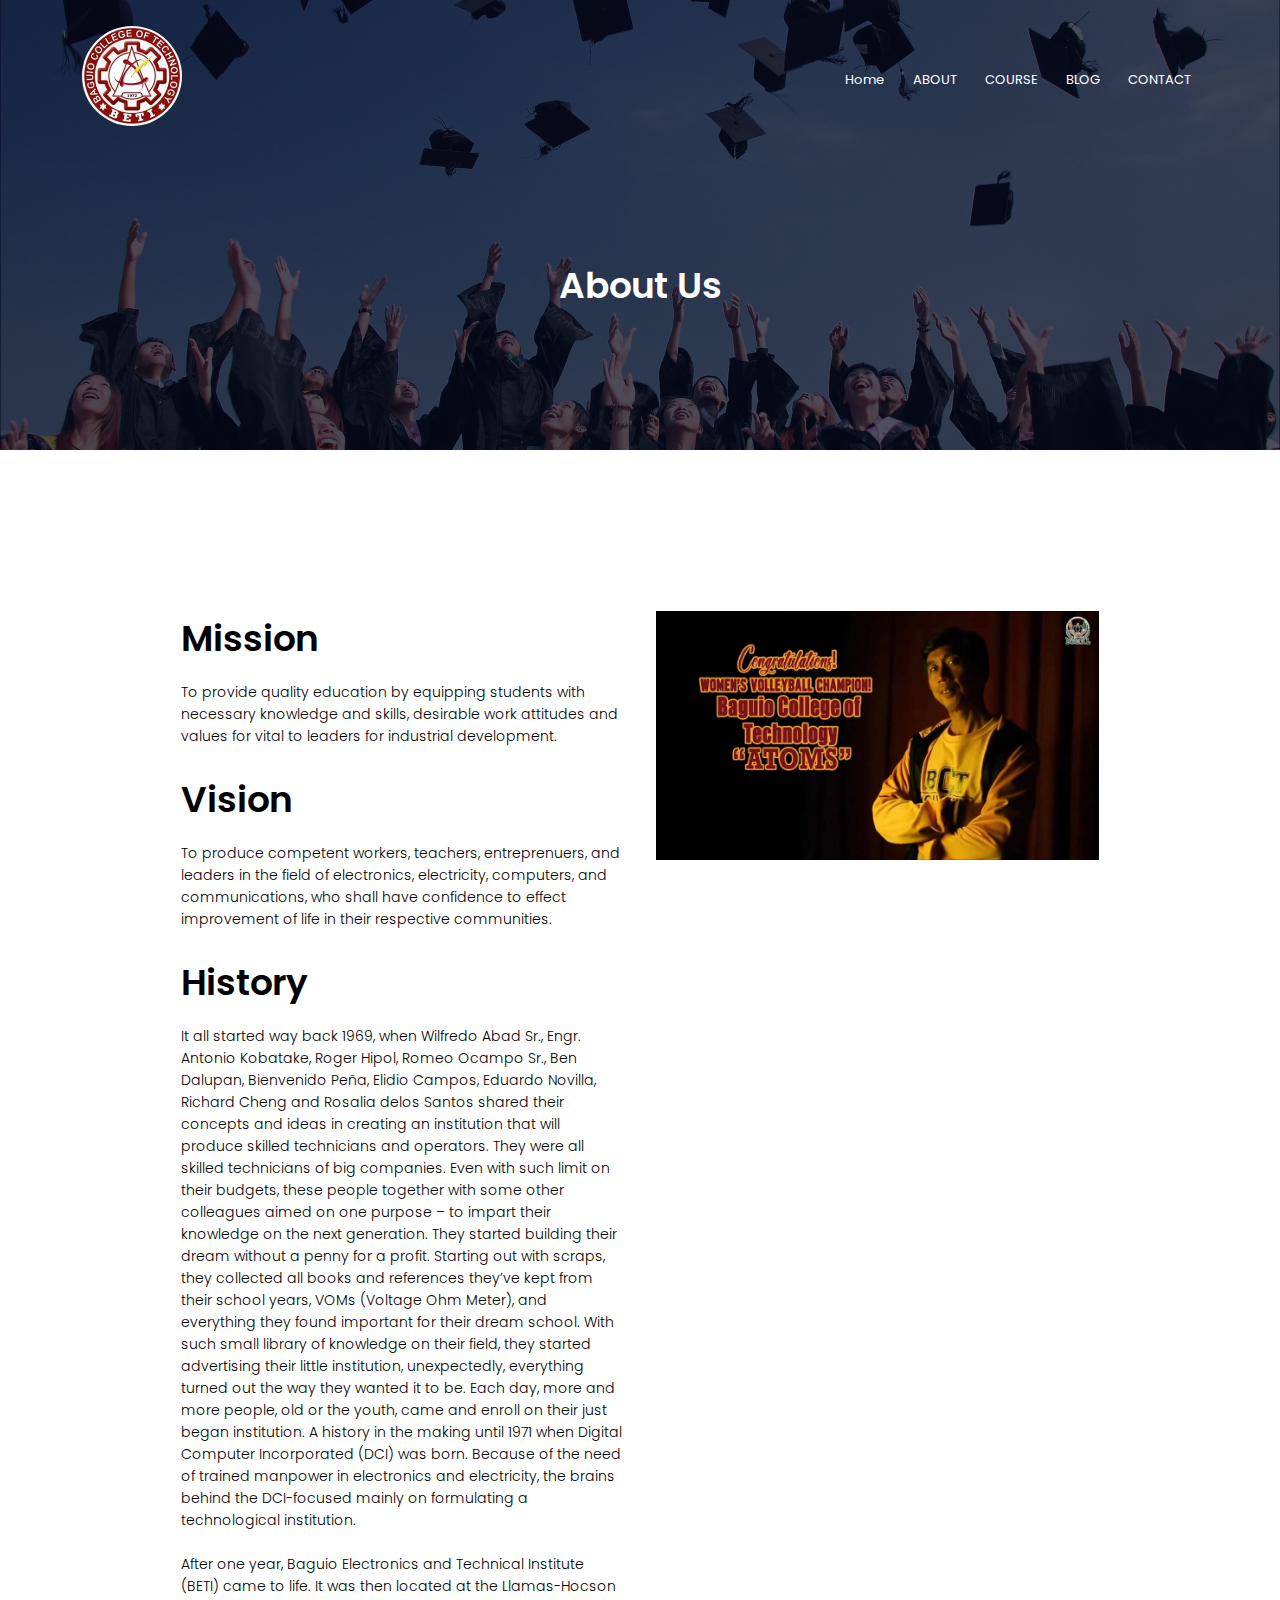
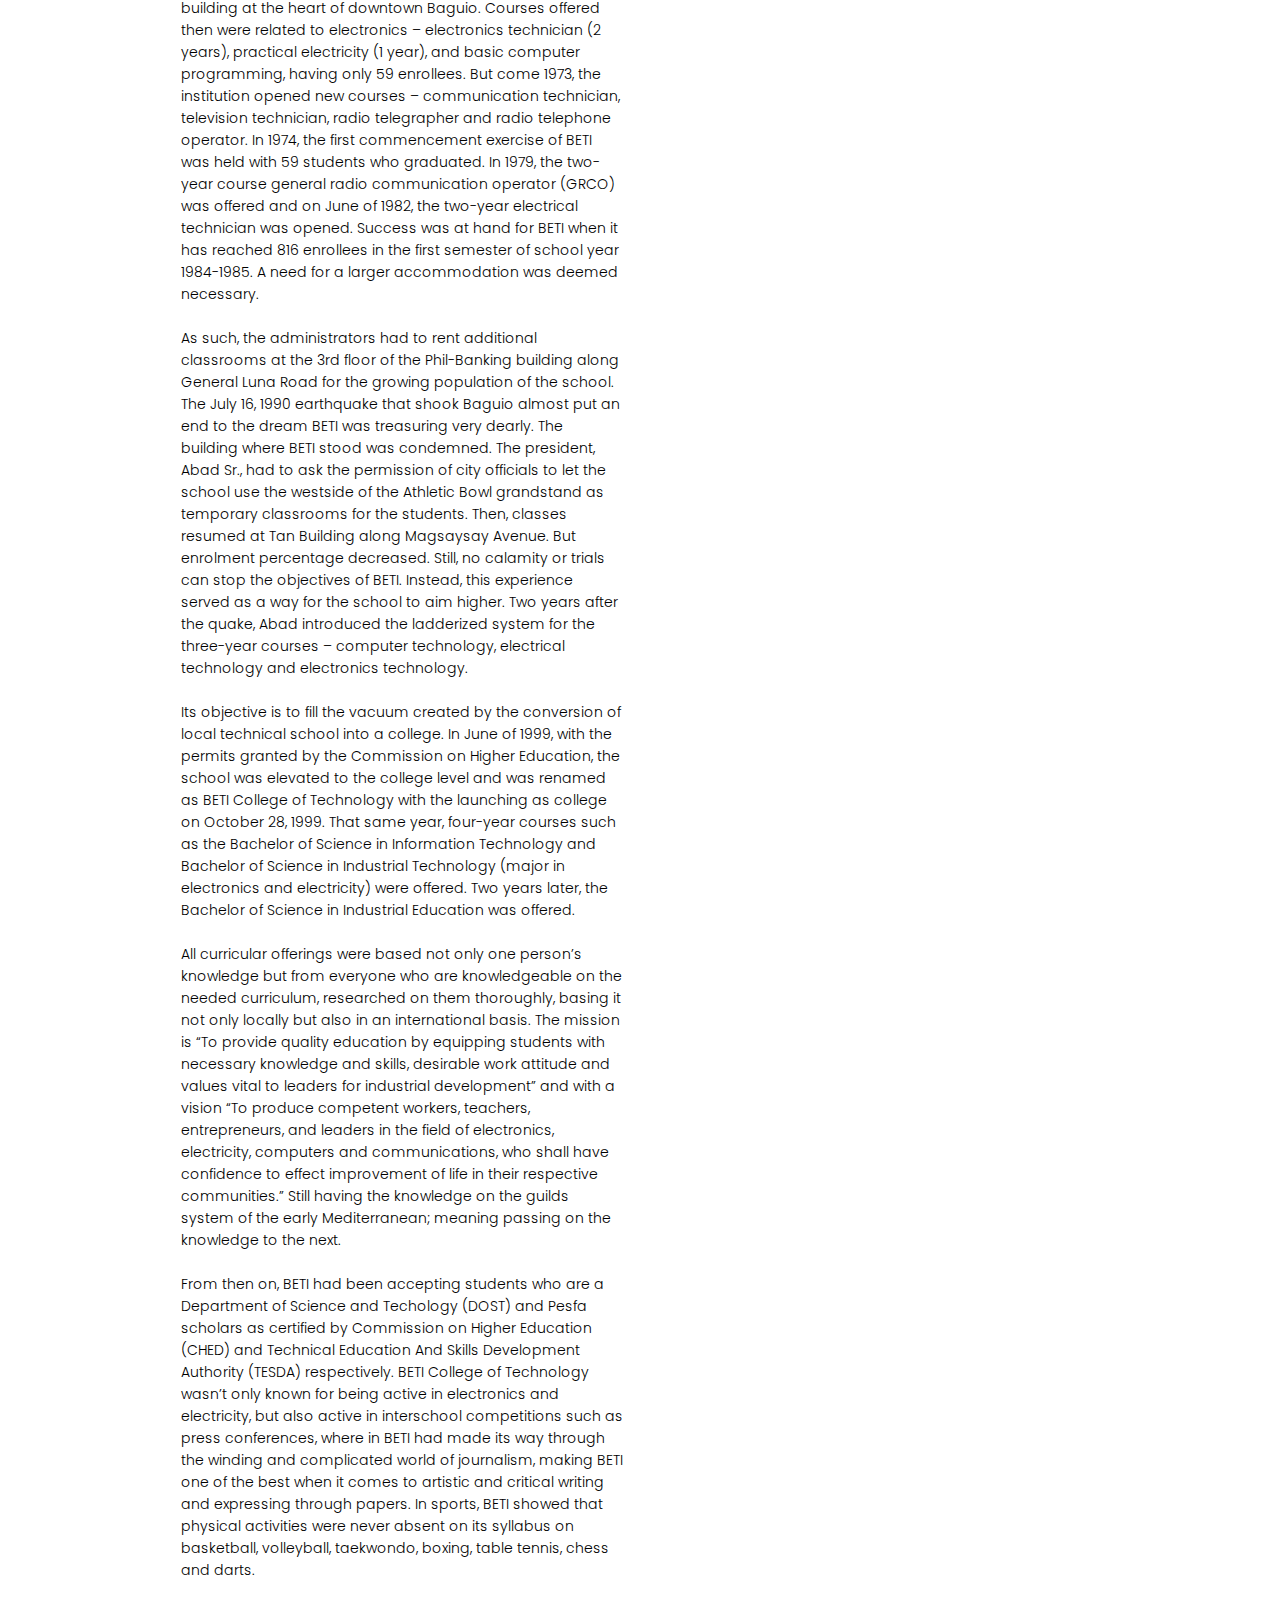
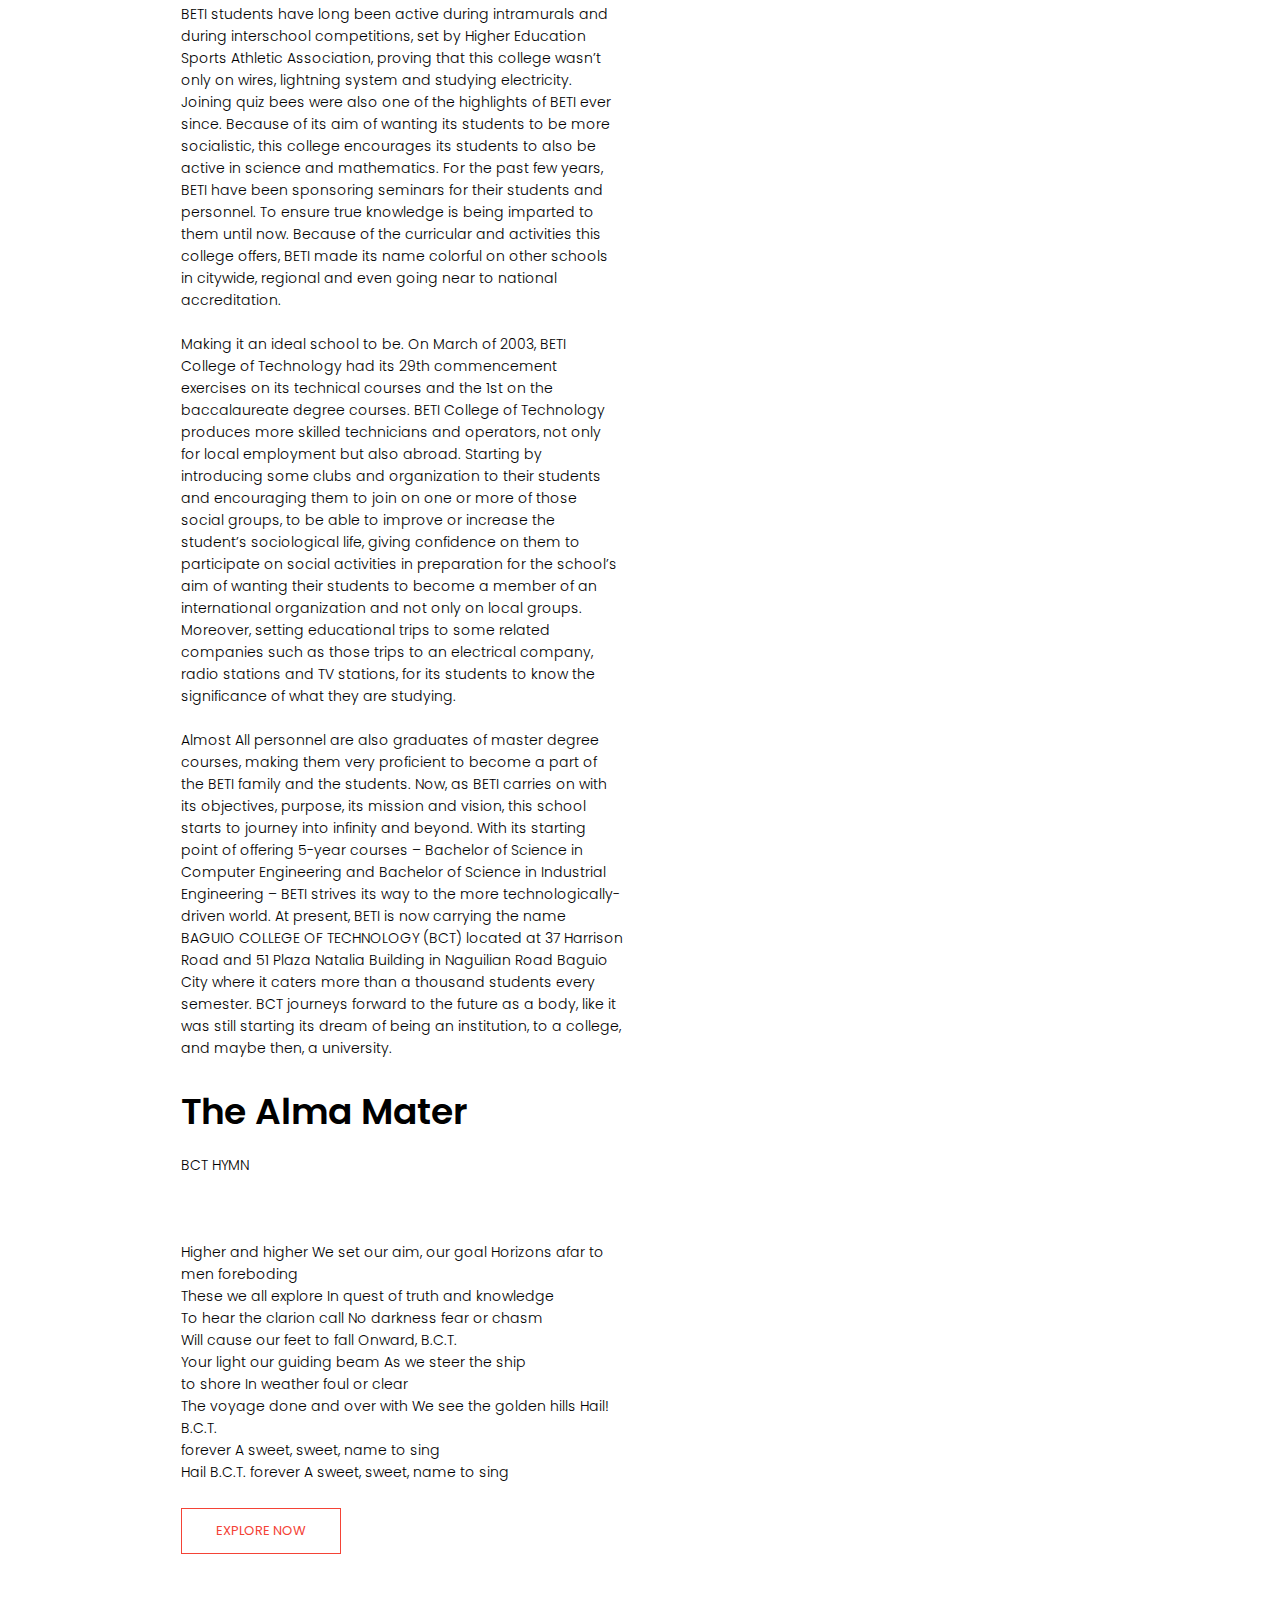
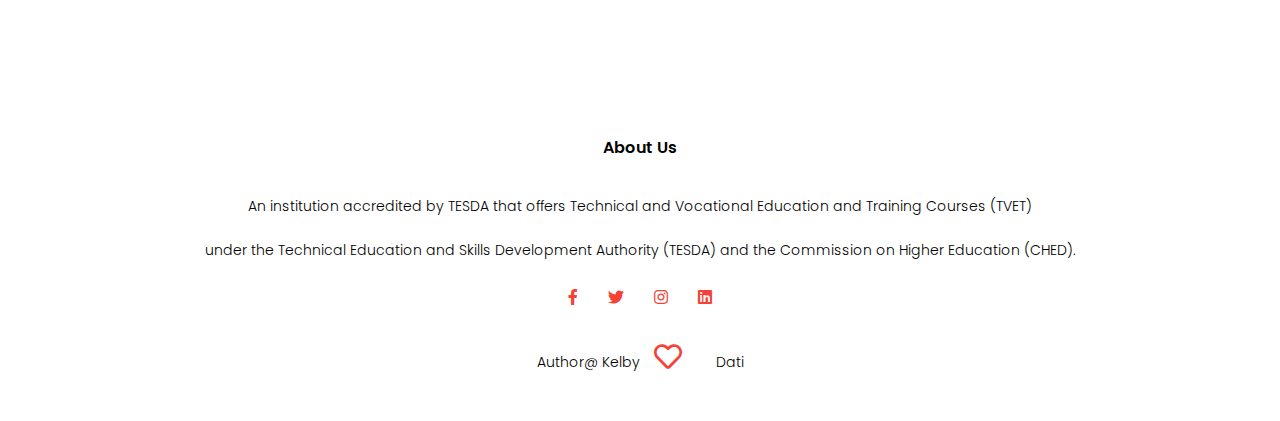
<file: about.html>
<!DOCTYPE html>
<html lang="en">
    <!--@ Author Kelby Dati-->
<head>
    <meta name="viewport" content="width=device-width, initial-scale=1.0">
    <title>High School Web Design</title>
    <link rel="stylesheet" href="style.css">
    <link rel="preconnect" href="https://fonts.gstatic.com">
<link href="https://fonts.googleapis.com/css2?family=Poppins:wght@100;200;300;400;600;700&display=swap" rel="stylesheet">
<link rel="stylesheet" href="https://cdnjs.cloudflare.com/ajax/libs/font-awesome/5.15.3/css/all.min.css">
</head>
<body>
    <section class="sub-header">
        <nav>
            <a href="index.html"><img src="images/baguiobct.jpg"></a>
        <div class="nav-links" id="navLinks">
            <i class="fas fa-times" onclick="hideMenu()"></i>
            <ul>
                <li><a href="index.html">Home</a></li>
                <li><a href="about.html">ABOUT</a></li>
                <li><a href="Course.html">COURSE</a></li>
                <li><a href="blog.html">BLOG</a></li>
                <li><a href="contact.html">CONTACT</a></li>
            </ul>
        </div>
        <i class="fas fa-bars" onclick="showMenu()"></i>
        </nav>
        <h1>About Us</h1>
    </section>

<!--About Us Content-->

<section class="about-us">
    <div class="row">
        <div class="about-col">
            <h1>Mission</h1>
            <p>To provide quality education by equipping students with necessary knowledge and skills, desirable work attitudes and values for vital to leaders for industrial development.</p>
                <h1>Vision</h1>
                <p>To produce competent workers, teachers, entreprenuers, and leaders in the field of electronics, electricity, computers, and communications, who shall have confidence to effect improvement of life in their respective communities.</p>
                <h1>History</h1>
                <p>It all started way back 1969, when Wilfredo Abad Sr., Engr. Antonio Kobatake, Roger Hipol, Romeo Ocampo Sr., Ben Dalupan, Bienvenido Peña, Elidio Campos, Eduardo Novilla, Richard Cheng and Rosalia delos Santos shared their concepts and ideas in creating an institution that will produce skilled technicians and operators.

                    They were all skilled technicians of big companies. Even with such limit on their budgets, these people together with some other colleagues aimed on one purpose – to impart their knowledge on the next generation. They started building their dream without a penny for a profit. Starting out with scraps, they collected all books and references they’ve kept from their school years, VOMs (Voltage Ohm Meter), and everything they found important for their dream school.
                    
                    With such small library of knowledge on their field, they started advertising their little institution, unexpectedly, everything turned out the way they wanted it to be.
                    
                    Each day, more and more people, old or the youth, came and enroll on their just began institution.
                    
                    A history in the making until 1971 when Digital Computer Incorporated (DCI) was born. Because of the need of trained manpower in electronics and electricity, the brains behind the DCI-focused mainly on formulating a technological institution.<br><br> After one year, Baguio Electronics and Technical Institute (BETI) came to life. It was then located at the Llamas-Hocson building at the heart of downtown Baguio. Courses offered then were related to electronics – electronics technician (2 years), practical electricity (1 year), and basic computer programming, having only 59 enrollees. But come 1973, the institution opened new courses – communication technician, television technician, radio telegrapher and radio telephone operator.
                    
                    In 1974, the first commencement exercise of BETI was held with 59 students who graduated. In 1979, the two-year course general radio communication operator (GRCO) was offered and on June of 1982, the two-year electrical technician was opened. Success was at hand for BETI when it has reached 816 enrollees in the first semester of school year 1984-1985. A need for a larger accommodation was deemed necessary.<br><br> As such, the administrators had to rent additional classrooms at the 3rd floor of the Phil-Banking building along General Luna Road for the growing population of the school.
                    
                    The July 16, 1990 earthquake that shook Baguio almost put an end to the dream BETI was treasuring very dearly. The building where BETI stood was condemned. The president, Abad Sr., had to ask the permission of city officials to let the school use the westside of the Athletic Bowl grandstand as temporary classrooms for the students. Then, classes resumed at Tan Building along Magsaysay Avenue. But enrolment percentage decreased. Still, no calamity or trials can stop the objectives of BETI. Instead, this experience served as a way for the school to aim higher.
                    
                    Two years after the quake, Abad introduced the ladderized system for the three-year courses – computer technology, electrical technology and electronics technology.<br><br> Its objective is to fill the vacuum created by the conversion of local technical school into a college. In June of 1999, with the permits granted by the Commission on Higher Education, the school was elevated to the college level and was renamed as BETI College of Technology with the launching as college on October 28, 1999. That same year, four-year courses such as the Bachelor of Science in Information Technology and Bachelor of Science in Industrial Technology (major in electronics and electricity) were offered. Two years later, the Bachelor of Science in Industrial Education was offered.<br><br>
                    
                    All curricular offerings were based not only one person’s knowledge but from everyone who are knowledgeable on the needed curriculum, researched on them thoroughly, basing it not only locally but also in an international basis. The mission is “To provide quality education by equipping students with necessary knowledge and skills, desirable work attitude and values vital to leaders for industrial development” and with a vision “To produce competent workers, teachers, entrepreneurs, and leaders in the field of electronics, electricity, computers and communications, who shall have confidence to effect improvement of life in their respective communities.” Still having the knowledge on the guilds system of the early Mediterranean; meaning passing on the knowledge to the next.<br><br>
                    
                    From then on, BETI had been accepting students who are a Department of Science and Techology (DOST) and Pesfa scholars as certified by Commission on Higher Education (CHED) and Technical Education And Skills Development Authority (TESDA) respectively. BETI College of Technology wasn’t only known for being active in electronics and electricity, but also active in interschool competitions such as press conferences, where in BETI had made its way through the winding and complicated world of journalism, making BETI one of the best when it comes to artistic and critical writing and expressing through papers.
                    
                    In sports, BETI showed that physical activities were never absent on its syllabus on basketball, volleyball, taekwondo, boxing, table tennis, chess and darts.<br><br> BETI students have long been active during intramurals and during interschool competitions, set by Higher Education Sports Athletic Association, proving that this college wasn’t only on wires, lightning system and studying electricity. Joining quiz bees were also one of the highlights of BETI ever since. Because of its aim of wanting its students to be more socialistic, this college encourages its students to also be active in science and mathematics. For the past few years, BETI have been sponsoring seminars for their students and personnel. To ensure true knowledge is being imparted to them until now. Because of the curricular and activities this college offers, BETI made its name colorful on other schools in citywide, regional and even going near to national accreditation.<br><br> Making it an ideal school to be.
                    
                    On March of 2003, BETI College of Technology had its 29th commencement exercises on its technical courses and the 1st on the baccalaureate degree courses. BETI College of Technology produces more skilled technicians and operators, not only for local employment but also abroad. Starting by introducing some clubs and organization to their students and encouraging them to join on one or more of those social groups, to be able to improve or increase the student’s sociological life, giving confidence on them to participate on social activities in preparation for the school’s aim of wanting their students to become a member of an international organization and not only on local groups.
                    
                    Moreover, setting educational trips to some related companies such as those trips to an electrical company, radio stations and TV stations, for its students to know the significance of what they are studying. <br><br>Almost All personnel are also graduates of master degree courses, making them very proficient to become a part of the BETI family and the students. Now, as BETI carries on with its objectives, purpose, its mission and vision, this school starts to journey into infinity and beyond.
                    
                    With its starting point of offering 5-year courses – Bachelor of Science in Computer Engineering and Bachelor of Science in Industrial Engineering – BETI strives its way to the more technologically-driven world.
                    
                    At present, BETI is now carrying the name BAGUIO COLLEGE OF TECHNOLOGY (BCT) located at 37 Harrison Road and 51 Plaza Natalia Building in Naguilian Road Baguio City where it caters more than a thousand students every semester. BCT journeys forward to the future as a body, like it was still starting its dream of being an institution, to a college, and maybe then, a university.</p>
                    <h1>The Alma Mater</h1>
                    <p>BCT HYMN</p>
                    <br>
                    <p>Higher and higher
                        We set our aim, our goal
                        Horizons afar to men foreboding
                        <br>
                        These we all explore
                        In quest of truth and knowledge
                        <br>
                        To hear the clarion call
                        No darkness fear or chasm
                        <br>
                        Will cause our feet to fall
                        Onward, B.C.T.
                        <br>
                        Your light our guiding beam
                        As we steer the ship <br>to shore
                        In weather foul or clear
                        <br>
                        The voyage done and over with
                        We see the golden hills
                        Hail! B.C.T. <br>forever
                        A sweet, sweet, name to sing
                        <br>
                        Hail B.C.T. forever
                        A sweet, sweet, name to sing</p>
                <a href="" class="hero-btn red-btn">EXPLORE NOW</a>
        </div>
        <div class="about-col">
            <img src="images/for about.jpg">
        </div>
    </div>
</section>





<!--Footer-->
<section class="footer">
    <h4>About Us</h4>
    <p>An institution accredited by TESDA that offers Technical and Vocational Education and Training Courses (TVET)<br><br>
        under the Technical Education and Skills Development Authority (TESDA) and the Commission on Higher Education (CHED).
    </p>
    <div class="icons">
        <i class="fab fa-facebook-f"></i>
        <i class="fab fa-twitter"></i>
        <i class="fab fa-instagram"></i>
        <i class="fab fa-linkedin"></i>
    </div>
    <p>Author@ Kelby  <i class="far fa-heart"></i> Dati</p>
</section>






<!--java script-->
<script src="java/javasc_code.js">

</script>
    
    
</body>
</html>
</file>
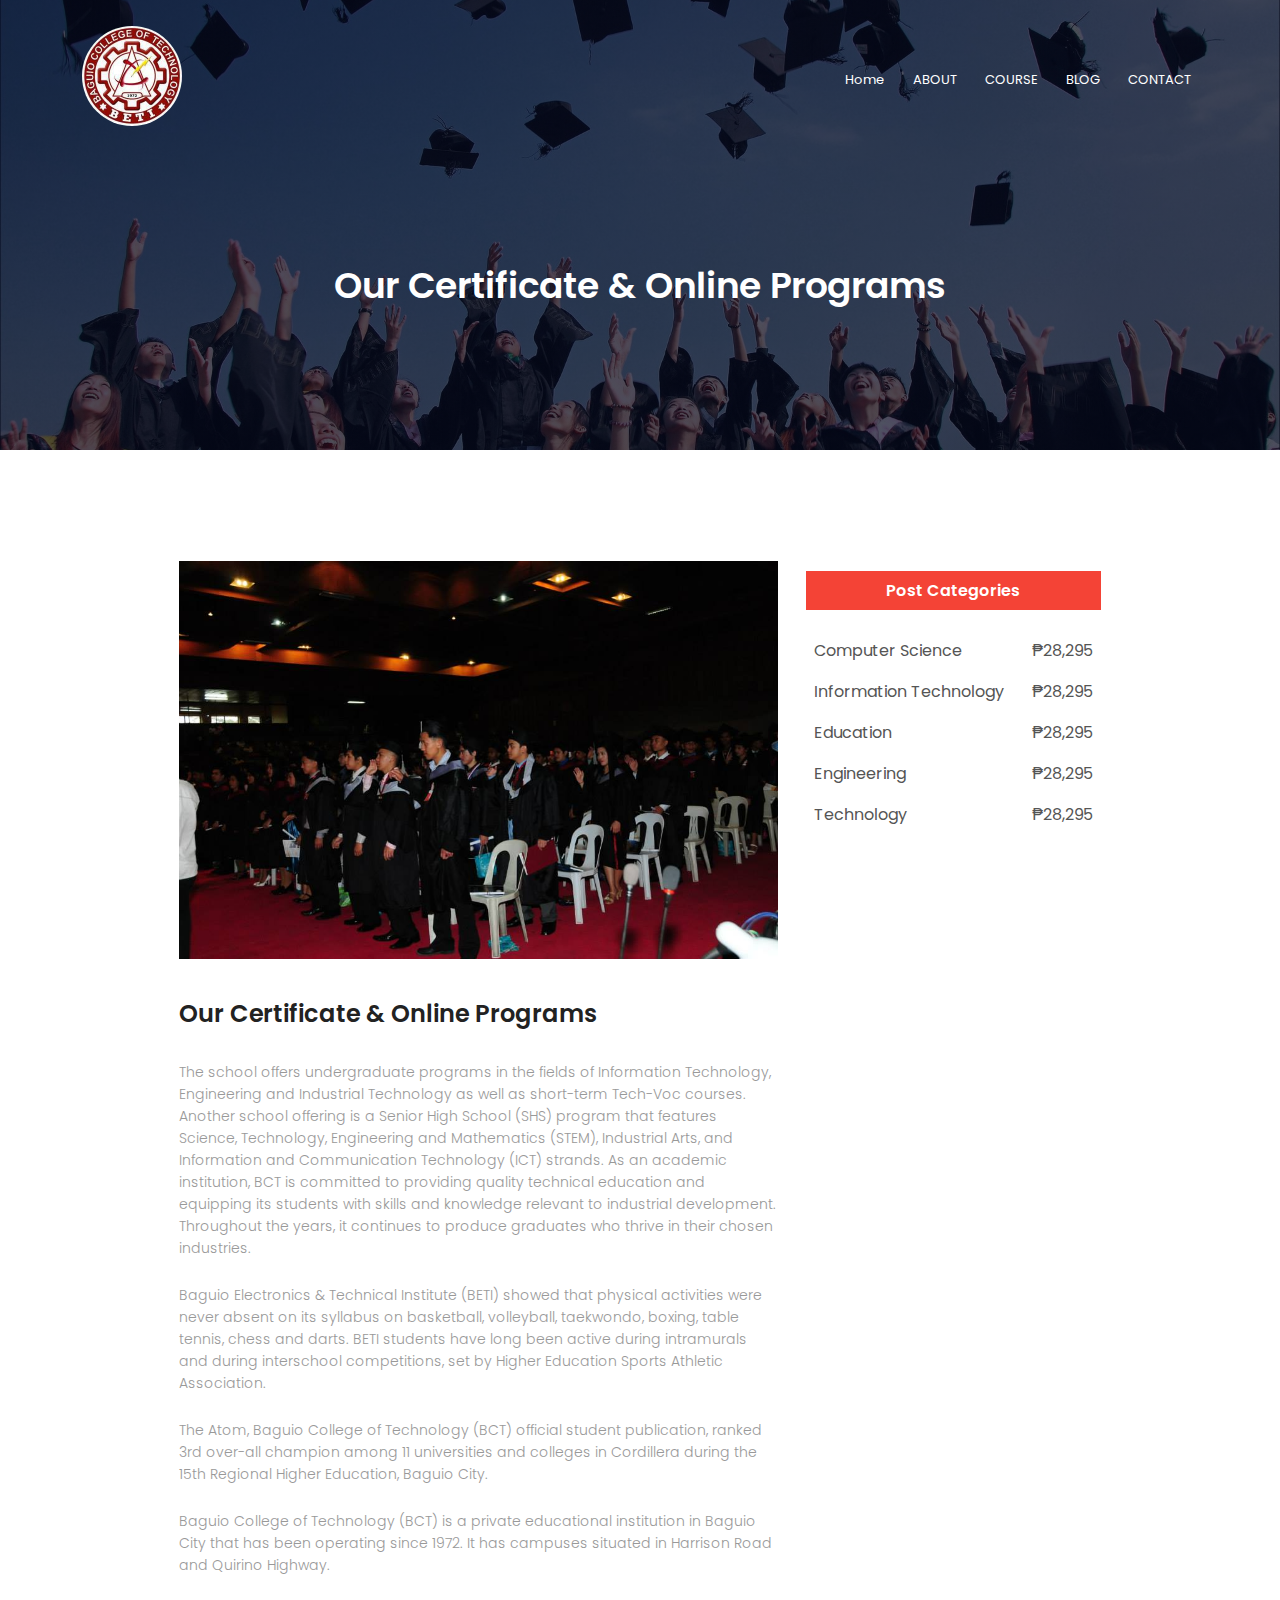
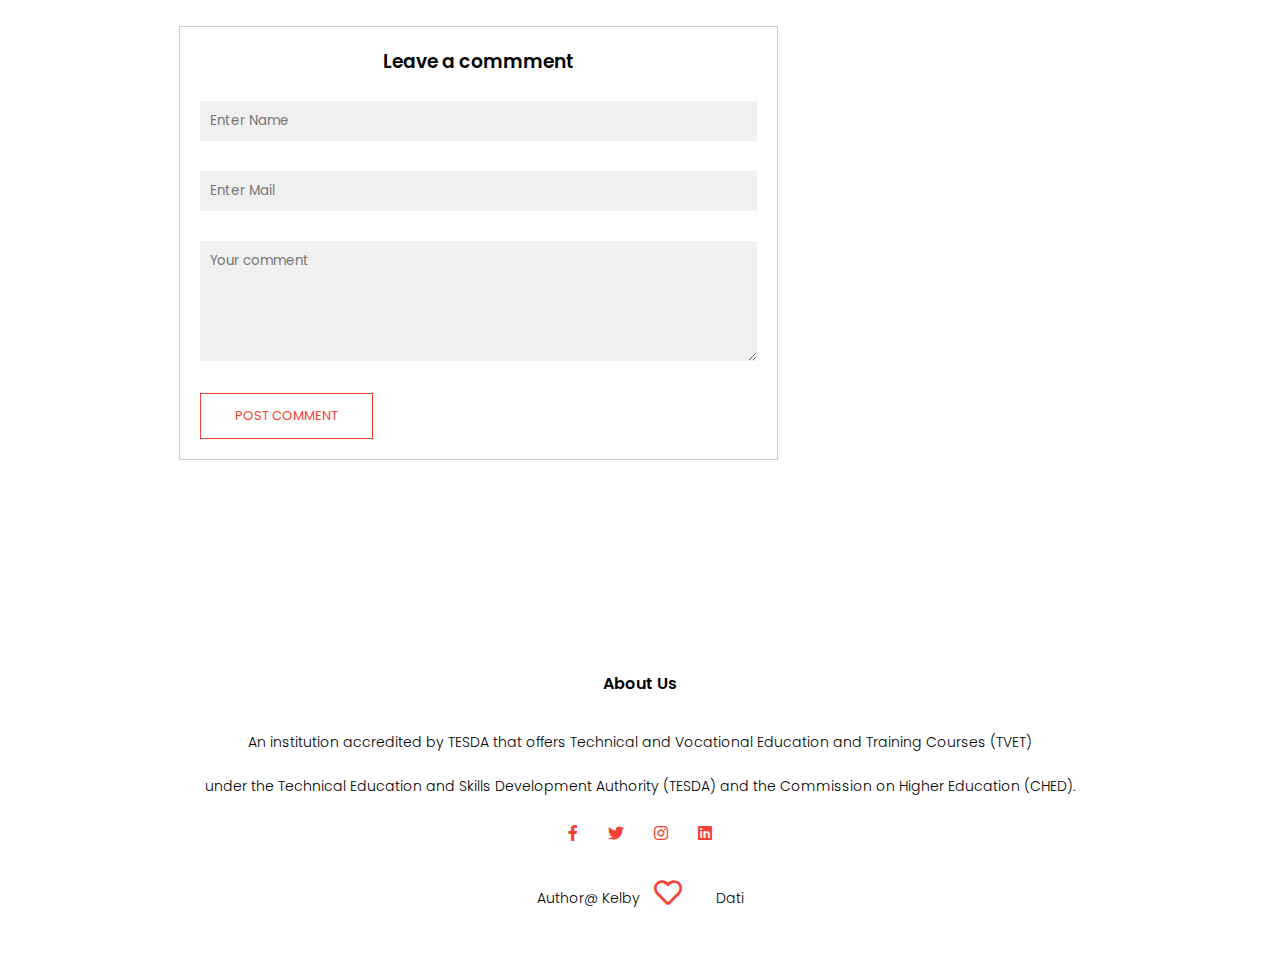
<file: blog.html>
<!DOCTYPE html>
<html lang="en">
    <!--@ Author Kelby Dati-->
<head>
    <meta name="viewport" content="width=device-width, initial-scale=1.0">
    <title>High School Web Design</title>
    <link rel="stylesheet" href="style.css">
    <link rel="preconnect" href="https://fonts.gstatic.com">
<link href="https://fonts.googleapis.com/css2?family=Poppins:wght@100;200;300;400;600;700&display=swap" rel="stylesheet">
<link rel="stylesheet" href="https://cdnjs.cloudflare.com/ajax/libs/font-awesome/5.15.3/css/all.min.css">
</head>
<body>
    <section class="sub-header">
        <nav>
            <a href="index.html"><img src="images/baguiobct.jpg"></a>
        <div class="nav-links" id="navLinks">
            <i class="fas fa-times" onclick="hideMenu()"></i>
            <ul>
                <li><a href="index.html">Home</a></li>
                <li><a href="about.html">ABOUT</a></li>
                <li><a href="Course.html">COURSE</a></li>
                <li><a href="blog.html">BLOG</a></li>
                <li><a href="contact.html">CONTACT</a></li>
            </ul>
        </div>
        <i class="fas fa-bars" onclick="showMenu()"></i>
        </nav>
        <h1>Our Certificate & Online Programs</h1>
    </section>

<!--blog page content-->

<section class="blog-content">
<div class="row">
    <div class="blog-left">
        <img src="images/graduation pic.jpg">
        <h2>Our Certificate & Online Programs</h2>
        <p>The school offers undergraduate programs in the fields of Information Technology, Engineering and Industrial Technology as well as short-term Tech-Voc courses. 
            Another school offering is a Senior High School (SHS) program that features Science, Technology, Engineering and Mathematics (STEM), Industrial Arts, 
            and Information and Communication Technology (ICT) strands. As an academic institution, BCT is committed to providing quality technical education and equipping its students 
            with skills and knowledge relevant to industrial development. 
            Throughout the years, it continues to produce graduates who thrive in their chosen industries.</p>
            <br>
            <p>Baguio Electronics & Technical Institute (BETI) showed that physical activities were never absent on its syllabus on basketball, volleyball, taekwondo, boxing, table tennis, 
                chess and darts. BETI students have long been active during intramurals and during interschool competitions, set by Higher Education Sports Athletic Association.</p>
                <br>
                <p>The Atom, Baguio College of Technology (BCT) official student publication, ranked 3rd over-all champion among 11 universities and 
                    colleges in Cordillera during the 15th Regional Higher Education, Baguio City.</p>
                    <br>
                    <p>Baguio College of Technology (BCT) is a private educational institution in Baguio City that has been operating since 1972. 
                        It has campuses situated in Harrison Road and Quirino Highway.</p>
<div class="comment-box">
    <h3>Leave a commment</h3>

    <form class="comment-form">
        <input type="text" placeholder="Enter Name">
        <input type="email" placeholder="Enter Mail">
        <textarea  rows="5" placeholder="Your comment"></textarea>
        <button type="submit" class="hero-btn red-btn">POST COMMENT</button>
    </form>
</div>


    </div>
    <div class="blog-right">
        <h3>Post Categories</h3>
        <div>
            <span>Computer Science</span>
            <span>₱28,295</span>
        </div>
        <div>
            <span>Information Technology</span>
            <span>₱28,295</span>
        </div>
        <div>
            <span>Education</span>
            <span>₱28,295</span>
        </div>
        <div>
            <span>Engineering</span>
            <span> ₱28,295
            </span>
        </div>
        <div>
            <span>Technology</span>
            <span> ₱28,295</span>
        </div>
    </div>
</div>
</section>





<!--Footer-->
<section class="footer">
    <h4>About Us</h4>
    <p>An institution accredited by TESDA that offers Technical and Vocational Education and Training Courses (TVET)<br><br>
        under the Technical Education and Skills Development Authority (TESDA) and the Commission on Higher Education (CHED).
    </p>
    <div class="icons">
        <i class="fab fa-facebook-f"></i>
        <i class="fab fa-twitter"></i>
        <i class="fab fa-instagram"></i>
        <i class="fab fa-linkedin"></i>
    </div>
    <p>Author@ Kelby  <i class="far fa-heart"></i> Dati</p>
</section>






<!--java script-->
<script src="java/javasc_code.js">

</script>
    
    
</body>
</html>
</file>
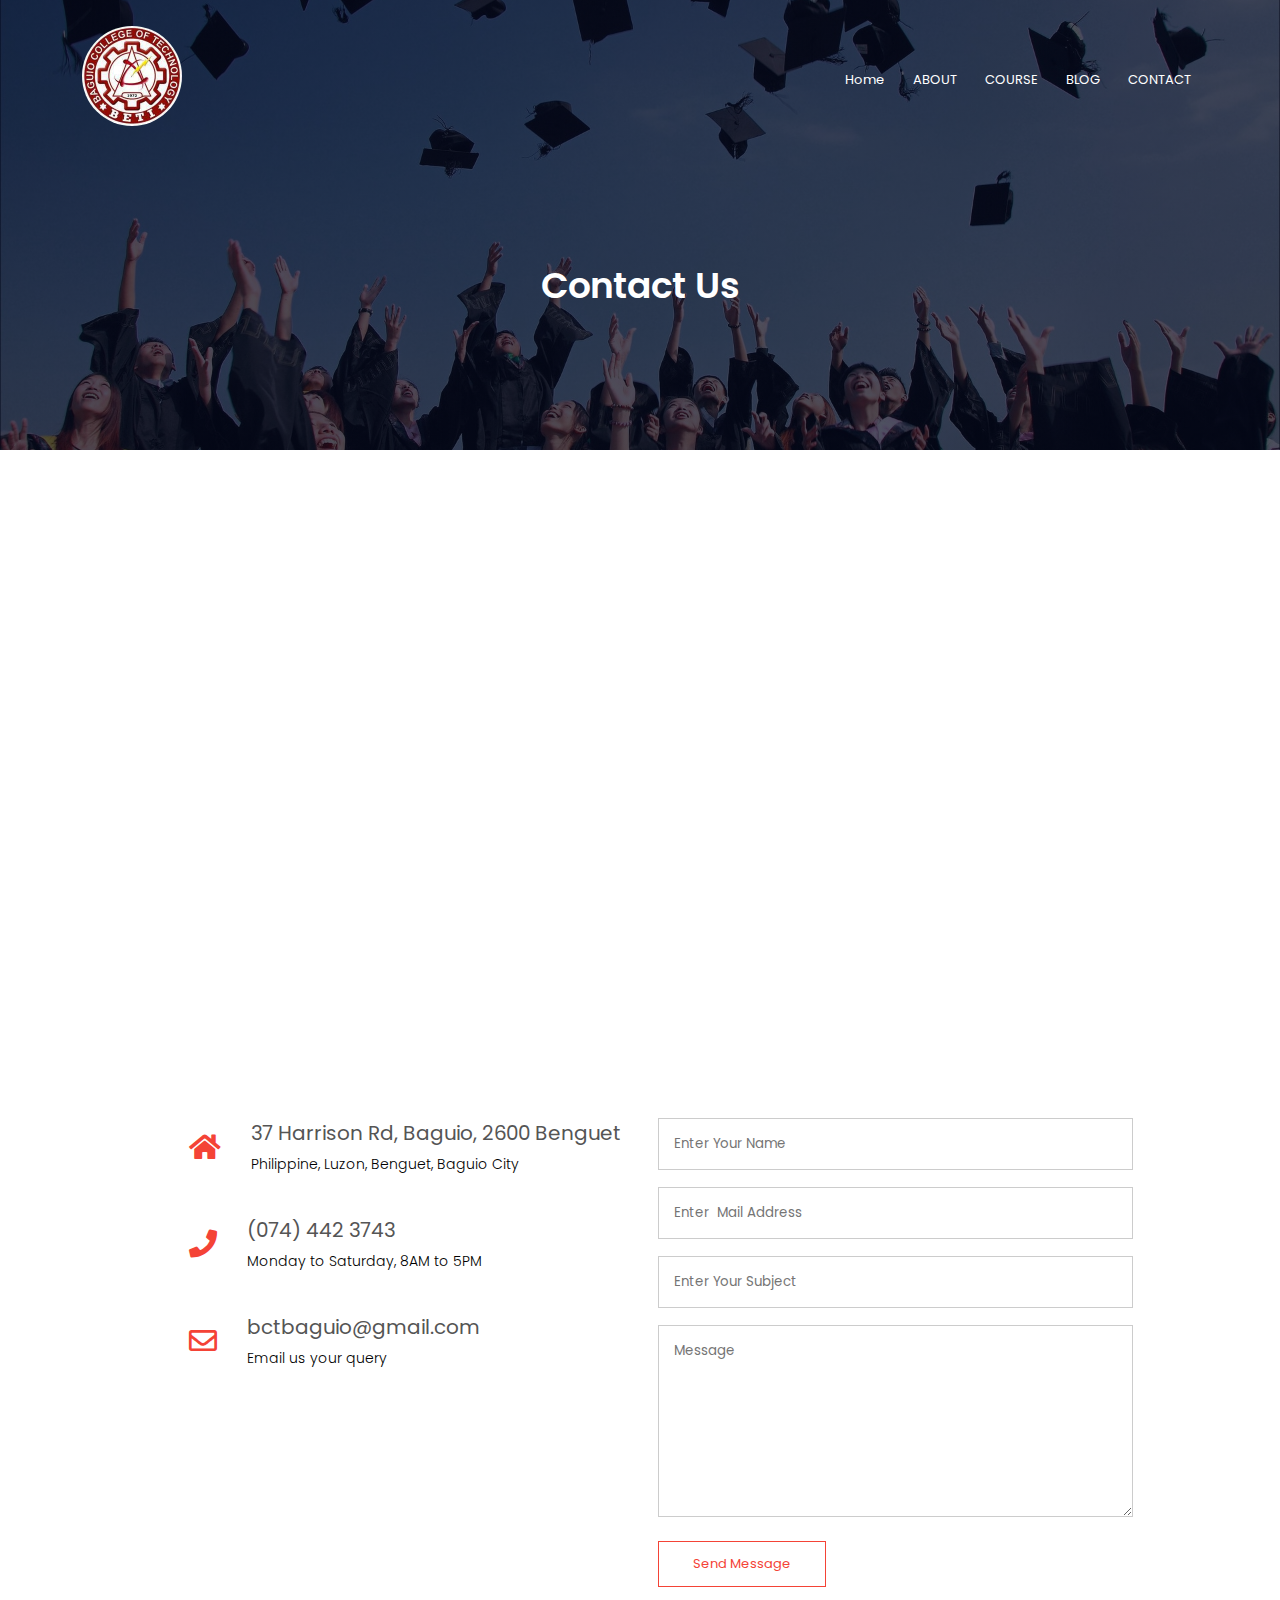
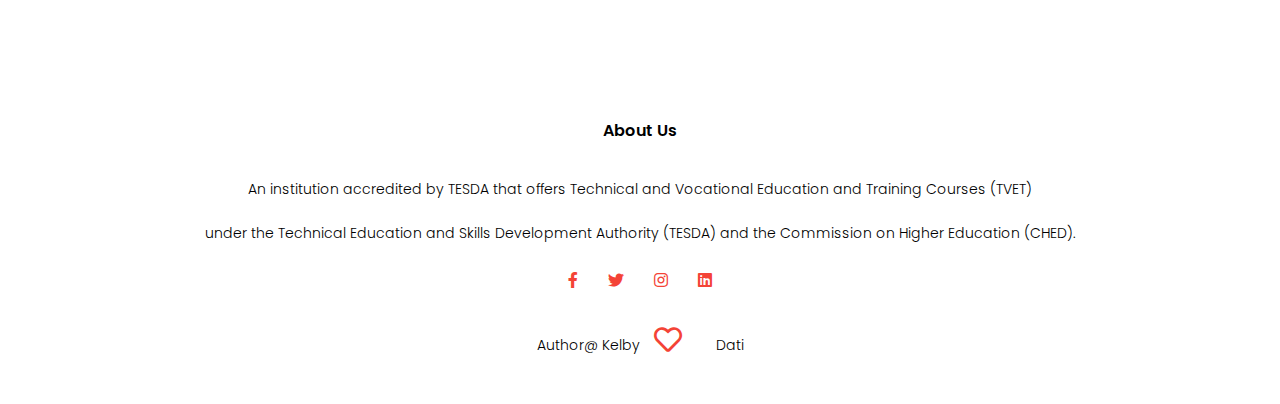
<file: contact.html>
<!DOCTYPE html>
<html lang="en">
    <!--@ Author Kelby Dati-->
<head>
    <meta name="viewport" content="width=device-width, initial-scale=1.0">
    <title>High School Web Design</title>
    <link rel="stylesheet" href="style.css">
    <link rel="preconnect" href="https://fonts.gstatic.com">
<link href="https://fonts.googleapis.com/css2?family=Poppins:wght@100;200;300;400;600;700&display=swap" rel="stylesheet">
<link rel="stylesheet" href="https://cdnjs.cloudflare.com/ajax/libs/font-awesome/5.15.3/css/all.min.css">
</head>
<body>
    <section class="sub-header">
        <nav>
            <a href="index.html"><img src="images/baguiobct.jpg"></a>
        <div class="nav-links" id="navLinks">
            <i class="fas fa-times" onclick="hideMenu()"></i>
            <ul>
                <li><a href="index.html">Home</a></li>
                <li><a href="about.html">ABOUT</a></li>
                <li><a href="Course.html">COURSE</a></li>
                <li><a href="blog.html">BLOG</a></li>
                <li><a href="contact.html">CONTACT</a></li>
            </ul>
        </div>
        <i class="fas fa-bars" onclick="showMenu()"></i>
        </nav>
        <h1>Contact Us</h1>
    </section>

<!--Contact Us-->

<section class="location">
    <iframe src="https://www.google.com/maps/embed?pb=!1m18!1m12!1m3!1d3827.2464041015046!2d120.59400601537214!3d16.41230753451041!2m3!1f0!2f0!3f0!3m2!1i1024!2i768!4f13.1!3m3!1m2!1s0x3391a160ccdf8a9b%3A0xe9749e3af76a9558!2sBaguio%20College%20of%20Technology!5e0!3m2!1sen!2sph!4v1619856631376!5m2!1sen!2sph" width="600" height="450" style="border:0;" allowfullscreen="" loading="lazy"></iframe>


</section>

<section class="contact-us">
    <div class="row">
        <div class="contact-col">
            <div>
                <i class="fas fa-home"></i>
                <span>
                    <h5>37 Harrison Rd, Baguio, 2600 Benguet</h5>
                    <p>Philippine, Luzon, Benguet, Baguio City</p>
                </span>
            </div>
            <div>
                <i class="fas fa-phone"></i>
                <span>
                    <h5>(074) 442 3743</h5>
                    <p>Monday to Saturday, 8AM to 5PM</p>
                </span>
            </div>
            <div>
                <i class="far fa-envelope"></i>
                <span>
                    <h5>bctbaguio@gmail.com</h5>
                    <p>Email us your query</p>
                </span>
            </div>
        </div>
        <div class="contact-col">

<form action="">
    <input type="text" placeholder="Enter Your Name" required>
    <input type="email" placeholder="Enter  Mail Address" required>
    <input type="text" placeholder="Enter Your Subject" required>
    <textarea  rows="8" placeholder="Message" required></textarea>
    <button type="submit" class="hero-btn red-btn">Send Message</button>
</form>

        </div>
    </div>
</section>




<!--Footer-->
<section class="footer">
    <h4>About Us</h4>
    <p>An institution accredited by TESDA that offers Technical and Vocational Education and Training Courses (TVET)<br><br>
        under the Technical Education and Skills Development Authority (TESDA) and the Commission on Higher Education (CHED).
    </p>
    <div class="icons">
        <i class="fab fa-facebook-f"></i>
        <i class="fab fa-twitter"></i>
        <i class="fab fa-instagram"></i>
        <i class="fab fa-linkedin"></i>
    </div>
    <p>Author@ Kelby  <i class="far fa-heart"></i> Dati</p>
</section>






<!--java script-->
<script src="java/javasc_code.js">

</script>
    
    
</body>
</html>
</file>
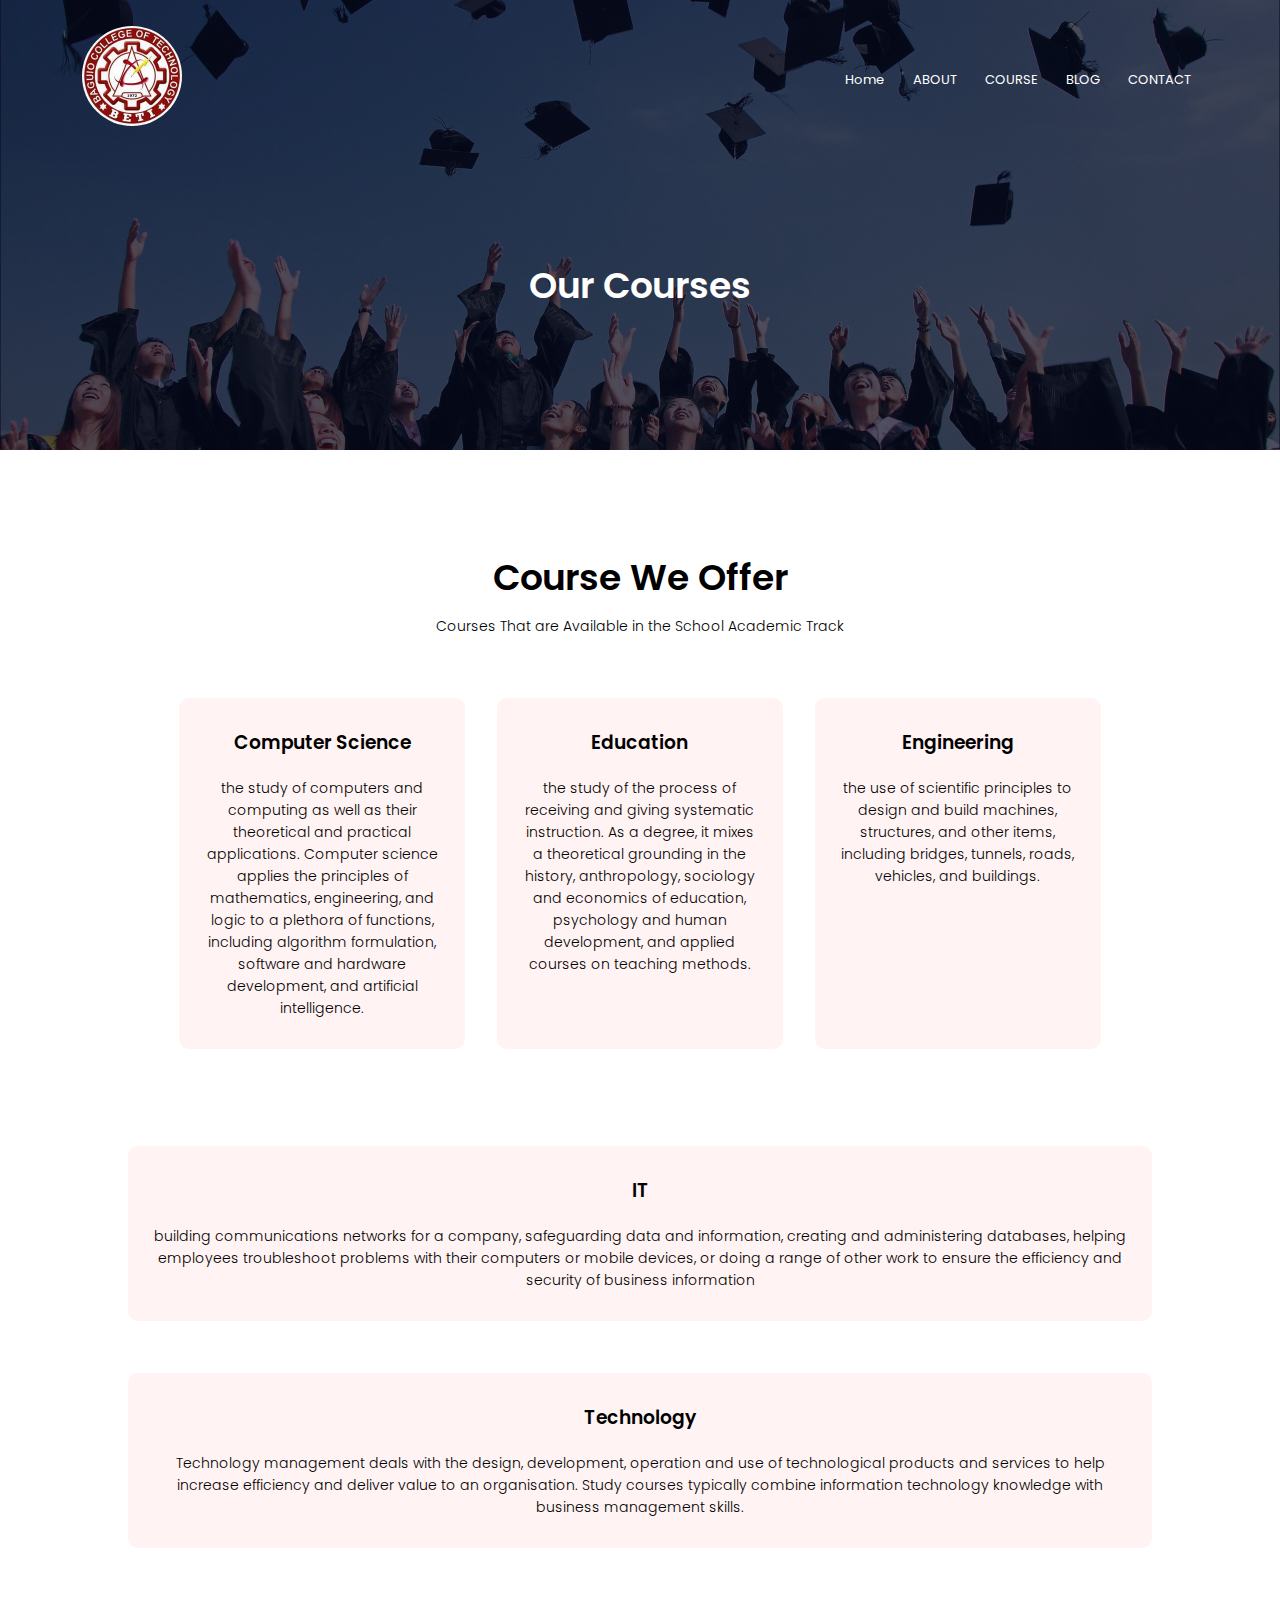
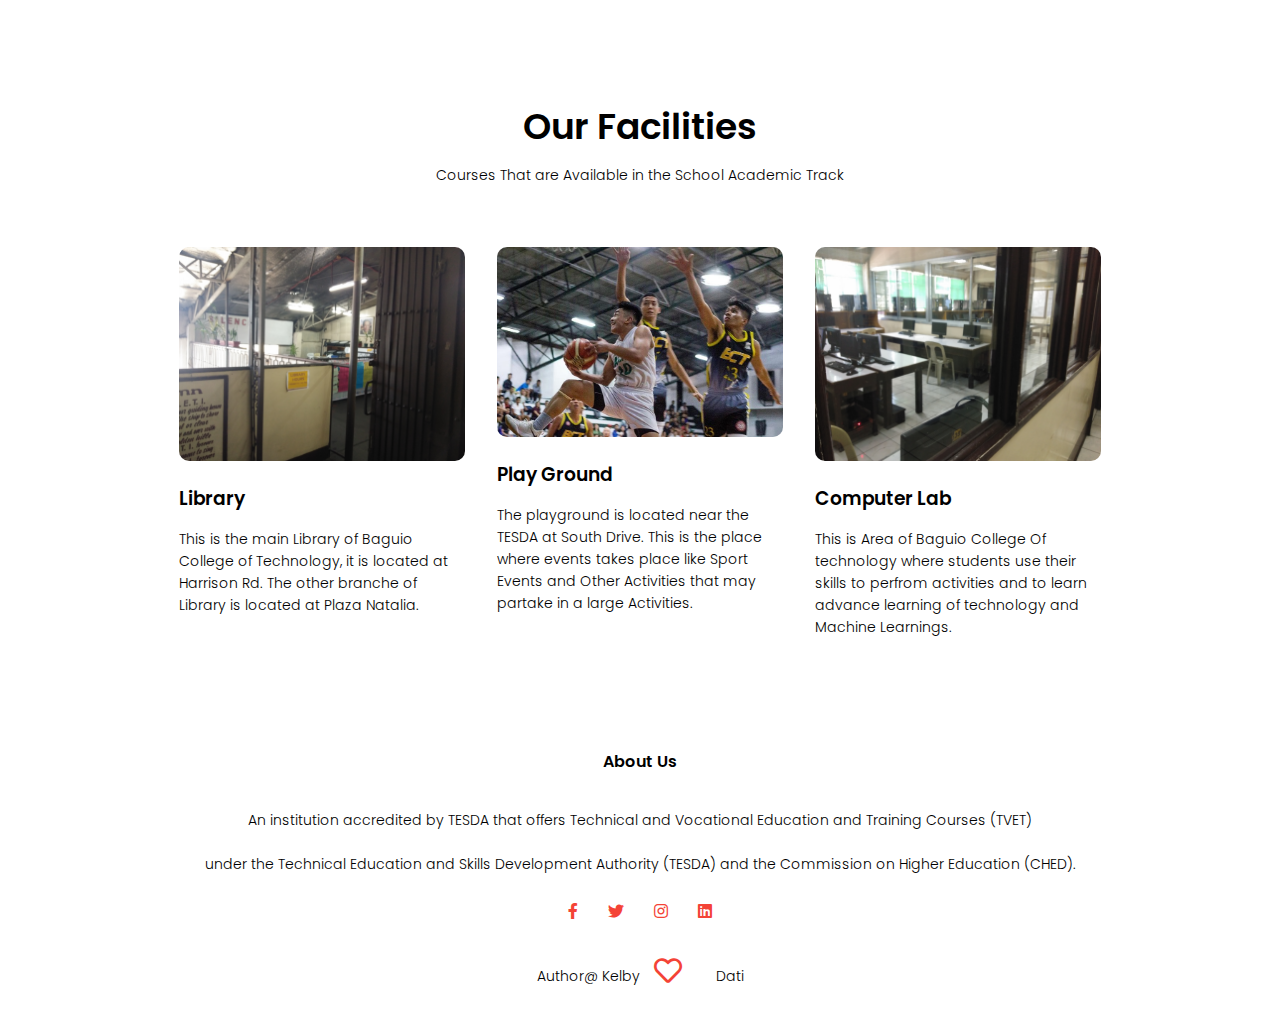
<file: Course.html>
<!DOCTYPE html>
<html lang="en">
    <!--@ Author Kelby Dati-->
<head>
    <meta name="viewport" content="width=device-width, initial-scale=1.0">
    <title>High School Web Design</title>
    <link rel="stylesheet" href="style.css">
    <link rel="preconnect" href="https://fonts.gstatic.com">
<link href="https://fonts.googleapis.com/css2?family=Poppins:wght@100;200;300;400;600;700&display=swap" rel="stylesheet">
<link rel="stylesheet" href="https://cdnjs.cloudflare.com/ajax/libs/font-awesome/5.15.3/css/all.min.css">
</head>
<body>
    <section class="sub-header">
        <nav>
            <a href="index.html"><img src="images/baguiobct.jpg"></a>
        <div class="nav-links" id="navLinks">
            <i class="fas fa-times" onclick="hideMenu()"></i>
            <ul>
                <li><a href="index.html">Home</a></li>
                <li><a href="about.html">ABOUT</a></li>
                <li><a href="Course.html">COURSE</a></li>
                <li><a href="blog.html">BLOG</a></li>
                <li><a href="contact.html">CONTACT</a></li>
            </ul>
        </div>
        <i class="fas fa-bars" onclick="showMenu()"></i>
        </nav>
        <h1>Our Courses</h1>
    </section>

<!--Course-->
<section class="course">
    <h1>Course We Offer</h1>
    <p>Courses That are Available in the School Academic Track</p>

    <div class="row">
        <div class="course-col">
            <h3>Computer Science</h3>
            <p>the study of computers and computing as well as their theoretical and practical applications. Computer science applies the principles of mathematics, 
                engineering, and logic to a plethora of functions, including algorithm formulation, software and hardware development, and artificial intelligence.</p>
        </div>
        <div class="course-col">
            <h3>Education</h3>
            <p>the study of the process of receiving and giving systematic instruction. As a degree, it mixes a theoretical 
                grounding in the history, anthropology, 
                sociology and economics of education, psychology and human development, and applied courses on teaching methods.</p>
        </div>
        <div class="course-col">
            <h3>Engineering</h3>
            <p>the use of scientific principles to design and build machines, structures, and 
                other items, including bridges, tunnels, roads, vehicles, and buildings.</p>
        </div>
        </div>
        <div class="course-col">
            <h3>IT</h3>
            <p>building communications networks for a company, safeguarding data and information, creating and administering databases, 
                helping employees troubleshoot problems with their computers or mobile devices, 
                or doing a range of other work to ensure the efficiency and security of business information</p>
        </div>
        <div class="course-col">
            <h3>Technology</h3>
            <p>Technology management deals with the design, development, operation and use of technological products and 
                services to help increase efficiency and deliver value to an organisation. 
                 Study courses typically combine information technology knowledge with business management skills.</p>
        </div>
    </div>
</section>
<!--Facilities-->
<section class="facilities">
    <h1>Our Facilities</h1>
    <p>Courses That are Available in the School Academic Track</p>

<div class="row">
    <div class="facilities-col">
        <img src="images/library.jpg">
        <h3>Library</h3>
        <p>This is the main  Library of Baguio College of Technology, it is located at Harrison Rd. 
            The other branche of Library is located at Plaza Natalia. </p>
    </div>
    <div class="facilities-col">
        <img src="images/bctbasketball.jpg">
        <h3>Play Ground</h3>
        <p>The playground is located near the TESDA at South Drive. This is the place where events takes place
            like Sport Events and Other Activities that may partake in a large Activities.
        </p>
    </div>
    <div class="facilities-col">
        <img src="images/computer lab.jpg">
        <h3>Computer Lab</h3>
        <p>This is Area of Baguio College Of technology where students use their skills to perfrom activities
            and to learn advance learning of technology and Machine Learnings.
        </p>
    </div>
</div>

</section>







<!--Footer-->
<section class="footer">
    <h4>About Us</h4>
    <p>An institution accredited by TESDA that offers Technical and Vocational Education and Training Courses (TVET)<br><br>
        under the Technical Education and Skills Development Authority (TESDA) and the Commission on Higher Education (CHED).
    </p>
    <div class="icons">
        <i class="fab fa-facebook-f"></i>
        <i class="fab fa-twitter"></i>
        <i class="fab fa-instagram"></i>
        <i class="fab fa-linkedin"></i>
    </div>
    <p>Author@ Kelby  <i class="far fa-heart"></i> Dati</p>
</section>






<!--java script-->
<script src="java/javasc_code.js">

</script>
    
    
</body>
</html>
</file>
<file: style.css>
*{
    margin: 0;
    padding: 0;
    font-family: 'Poppins', sans-serif;
}
.header{
    min-height: 100vh;
    width: 100%;
   background-image: linear-gradient(rgba(4,9,30,0.7),rgba(4,9,30,0.7)), url(images/bct\ building.jpg);
   background-position: center;
   background-size:cover ;
   position: relative;
}

.header img{
    height: 100px;
    margin-left: 5px;
    margin-right: 30px;
    border-radius: 50%;
    width: 100px;
}

.sub-header img{
    height: 100px;
    margin-left: 5px;
    margin-right: 30px;
    border-radius: 50%;
    width: 100px;
}

nav{
    display: flex;
    padding: 2% 6%;
    justify-content: space-between;
    align-items: center;
}

nav img{
    width: 150px;
}

.nav-links{
    flex: 1;
    text-align: right;
}

.nav-links ul li{
    list-style: none;
    display: inline-block;
    padding: 8px 12px;
    position: relative;
}

.nav-links ul li a{
    color: #fff;
    text-decoration: none;
    font-size: 13px;
}

.nav-links ul li::after{
    content: '';
    width: 0%;
    height: 2px;
    background: #f44336;
    display: block;
    margin: auto;
    transition: 0.5s;
}

.nav-links ul li:hover::after{
    width: 100%;
}

.text-box{
    widows: 99%;
    color: #fff;
    position: absolute;
    top: 50%;
    left: 50%;
    transform: translate(-50%, -50%);
    text-align: center;
}

.text-box h1{
    font-size: 62px;
}

.text-box p{
    margin: 10px 0 40px;
    font-size: 14px;
    color: #fff;
}

.hero-btn{
    display: inline-block;
    text-decoration: none;
    color: #fff;
    border: 1px solid #fff;
    padding: 12px 34px;
    font-size: 13px;
    background: transparent;
    position: relative;
    cursor: pointer;
}

.hero-btn:hover{
    border: 1px solid#f44336;
    background:#f44336 ;
    transition: 1s;
}

nav .fas{
    display: none;
}

@media(max-width: 700px){
    .text-box h1{
        font-size: 20px;
}
.nav-links ul li{
    display: block;
}
.nav-links{
    position: fixed;
    background: #f44336;
    height: 100vh;
    width: 200px;
    top: 0;
    right: -200px;
    text-align: left;
    z-index: 2;
    transition: 1s;
}
nav .fas{
    display:block;
    color: #fff;
    margin: 10px;
    font-size: 22px;
    cursor: pointer;
}
.nav-links ul{
    padding: 30px;
}

}

/*-----course-----*/

.course{
    width: 80%;
    margin: auto;
    text-align: center;
    padding-top: 100px;
}
h1{
    font-size: 36px;
    font-weight: 600;
}
p{
    color: 777;
    font-size: 14px;
    font-weight: 300;
    line-height: 22px;
    padding: 10px;
}

.row{
    margin: 5%;
    display: flex;
    justify-content: space-between;
}

.course-col{
    flex-basis: 31%;
    background: #fff3f3;
    border-radius: 10px;
    margin-bottom: 5%;
    padding: 20px 12px;
    box-sizing: border-box;
    transition: 0.5s;
}
h3{
    text-align: center;
    font-weight: 600;
    margin: 10px 0;
}

.course-col:hover{
    box-shadow: 0 0 20px 0px rgba(0,0,0,0.2);
}

@media(max-width: 700px){
    .row{
        flex-direction: column;
    }
}



    /*-----Facilities-----*/

    .facilities{
        width: 80%;
        margin: auto;
        text-align: center;
        padding-top: 100px;
    }

    .facilities-col{
        flex-basis: 31%;
        border-radius: 10px;
        margin-bottom: 10px;
        text-align: left;
    }

    .facilities-col img{
        width: 100%;
        border-radius:  10px;
    }

    .facilities-col p{
        padding: 0;
    }

    .facilities-col h3{
        margin-top: 16px;
        margin-bottom: 15px;
        text-align: left;
    }


  

    /*-----Call to action-----*/

    .cta{
        margin: 100px auto;
        width: 80%;
        background-image: linear-gradient(rgba(0,0,0,0.7),rgba(0,0,0,0.7)),url(images/banner2.jpg) ;
        background-position: center;
        border-radius: 10px;
        text-align: center;
        padding: 100px 0;
    }

    .cta h1{
        color: #fff;
        margin-bottom: 40px;
        padding: 0;
    }

    @media(max-width: 700px){
        .cta h1{
            font-size: 24px;
        }
    }
    
     /*-----footer-----*/

     .footer{
         width: 100%;
         text-align: center;
         padding: 30px 0;
     }

     .footer h4{
         margin-bottom: 25px;
         margin-top: 20px;
         font-weight: 600;
     }

     .icons .fab{
       color: #f44336;  
       margin: 0 13px;
       cursor: pointer;
       padding: 18px 0;
     }

      .fa-heart{
        color: #f44336;  
      }

/*-----About Us page-----*/

.sub-header{
    height: 50vh;
    width: 100%;
    background-image: linear-gradient(rgba(4,9,30,0.7),rgba(4,9,30,0.7)), url(images/background.jpg);
    background-position: center;
    background-size: cover;
    text-align: center;
    color: #fff;
}

.sub-header h1{
 margin-top: 100px;   
}

.about-us{
    width: 80%;
    margin: auto;
    padding-top: 80px;
    padding-bottom: 50px;
}

.about-col{
    flex-basis: 48%;
    padding: 30px 2px;
}

.about-col img{
    width: 100%;
}

.about-col h1{
padding: 0;
}

.about-col p{
    padding: 15px 0 25px;
}

.red-btn{
    border: 1px solid #f44336;
    background: transparent;
    color: #f44336;
}

.red-btn:hover{
    color: #fff;
}


/*-----blog-content-----*/

.blog-content{
    width: 80%;
    margin: auto;
    padding: 60px 0;
}

.blog-left{
    flex-basis: 65%;
}

.blog-left img{
    width: 100%;
}

.blog-left h2{
    color: #222;
    font-weight: 600;
    margin: 30px 0;
}

.blog-left p{
    color: #999;
    padding: 0;
}

.blog-right{
    flex-basis: 32%;
}

.blog-right h3{
    background: #f44336;
    color: #fff;
    padding: 7px 0;
    font-size: 16px;
    margin-bottom: 20px;
}

.blog-right div{
    display: flex;
    align-items: center;
    justify-content: space-between;
    color: #555;
    padding: 8px;
    box-sizing: border-box;
}

.comment-box{
    border: 1px solid #ccc;
    margin: 50px 0;
    padding: 10px 20px;
}

.comment-box{
    text-align: left;
}

.comment-form input, .comment-form textarea{
width: 100%;
padding: 10px;
margin: 15px 0;
box-sizing: border-box;
border: none;
outline: none;
background: #f0f0f0;
}

.comment-form button{
    margin: 10px 0;
}

@media(max-width: 700px){
    .sub-header h1{
        font-size: 24px;
    }
}

/*-----contact  us page-----*/

.location{
    width: 80%;
    margin: auto;
    padding: 80px 0;
}

.location iframe{
    width: 100%;

}

.contact-us{
    width: 80%;
    margin: auto;
}

.contact-col{
    flex-basis: 48%;
    margin-bottom: 30px;
}

.contact-col div{
    display: flex;
    align-items: center;
    margin-bottom: 40px;
}

.contact-col div .fas, .far{
    font-size: 28px;
    color: #f44336;
    margin: 10px;
    margin-right: 30px;
}

.contact-col p{
    padding: 0;
}

.contact-col div h5{
    font-size: 20px;
    margin-bottom: 5px;
    color: #555;
    font-weight: 400;
}

.contact-col input, .contact-col textarea{
width: 100%;
padding: 15px;
margin-bottom: 17px;
outline: none;
border: 1px solid #ccc;
}
</file>
